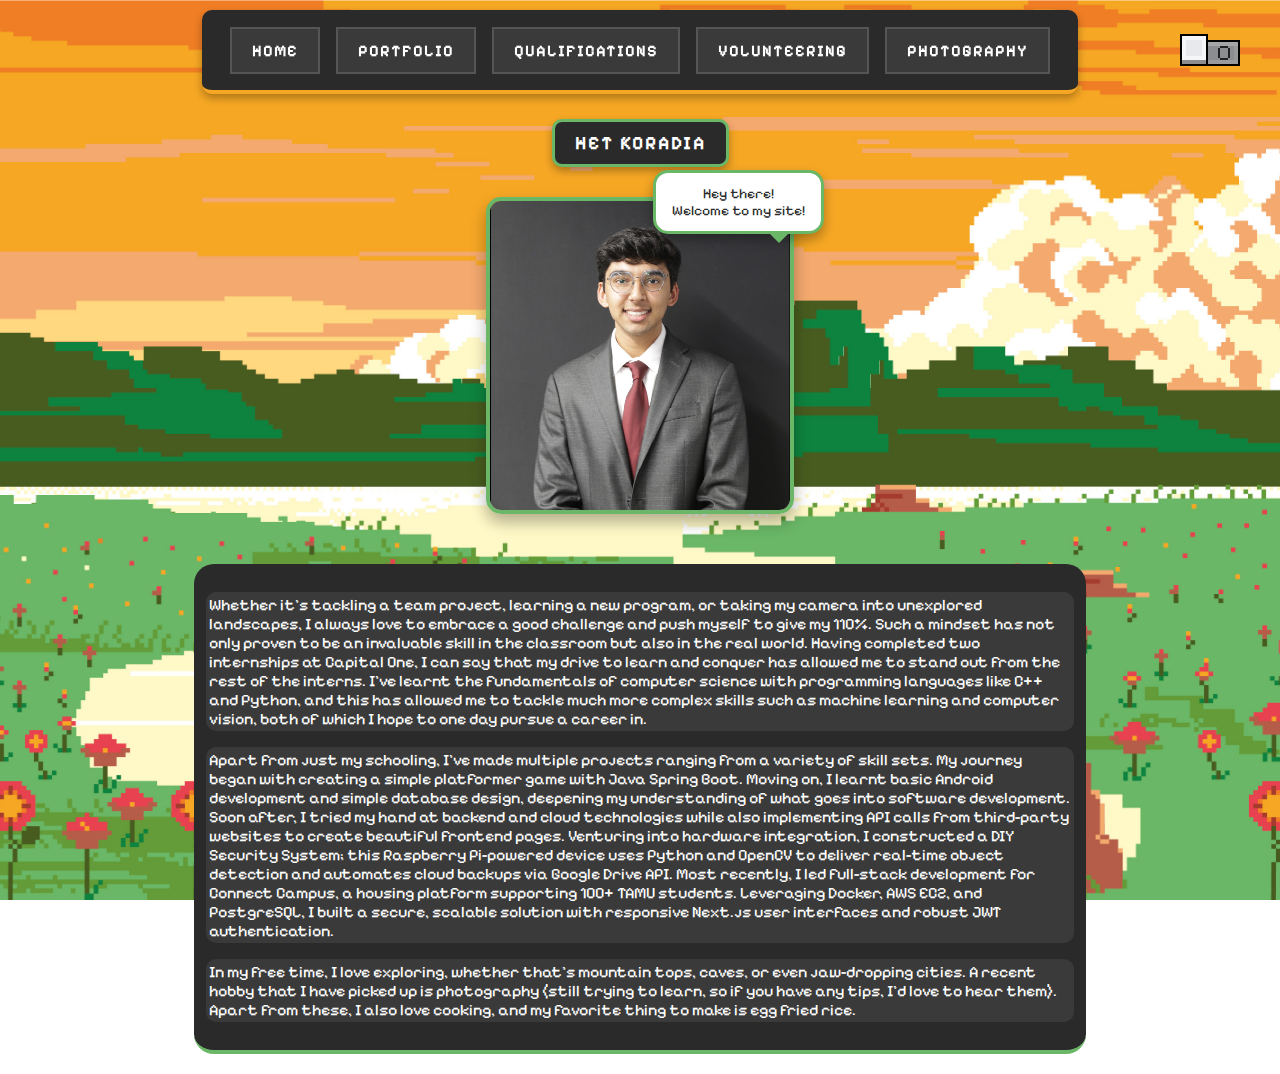
<file: index.html>
<!DOCTYPE HTML PUBLIC "-//W3C//DTD HTML 4.01 Transitional//EN">
<html>

<head>
  <title>Het's Website</title>
  <meta http-equiv="Content-Type" content="text/html; charset=iso-8859-1">
  <link rel="stylesheet" type="text/css" href="styles.css">
</head>

<body class="home">
  <div class="nav-toggle">
    <nav>
      <ul>
        <li><a href="index.html">Home</a></li>
        <li><a href="projects.html">Portfolio</a></li>
        <li><a href="resume.html">Qualifications</a></li>
        <li><a href="volunteering.html">Volunteering</a></li>
        <li><a href="photos.html">Photography</a></li>
      </ul>
    </nav>

    <label class="switch">
      <input class="toggle" type="checkbox" />
      <span class="slider"></span>
      <span class="card-side"></span>
    </label>
  </div>

  <div>
    <h3>Het Koradia</h3>
    <img src="images/pfp.jpg" alt="Het Koradia" width="500" height="auto" class="pfp">
    <div class="text-bubble">Hey there! <br>Welcome to my site!</div>
  </div>
  <div class="about-me">
    <p>
      Whether it's tackling a team project, learning a new program, or taking my camera into unexplored landscapes, I always love to embrace a good challenge and push myself to give my 110%.
      Such a mindset has not only proven to be an invaluable skill in the classroom but also in the real world.
      Having completed two internships at Capital One, I can say that my drive to learn and conquer has allowed me to stand out from the rest of the interns.
      I've learnt the fundamentals of computer science with programming languages like C++ and Python, and this has allowed me to tackle much more complex skills such as machine learning and computer vision, both of which I hope to one day pursue a career in.
    </p>
    <p>
      Apart from just my schooling, I've made multiple projects ranging from a variety of skill sets.
      My journey began with creating a simple platformer game with Java Spring Boot.
      Moving on, I learnt basic Android development and simple database design, deepening my understanding of what goes into software development.
      Soon after, I tried my hand at backend and cloud technologies while also implementing API calls from third-party websites to create beautiful frontend pages.
      Venturing into hardware integration, I constructed a DIY Security System; this Raspberry Pi-powered device uses Python and OpenCV to deliver real-time object detection and automates cloud backups via Google Drive API.
      Most recently, I led full-stack development for Connect Campus, a housing platform supporting 100+ TAMU students.
      Leveraging Docker, AWS EC2, and PostgreSQL, I built a secure, scalable solution with responsive Next.js user interfaces and robust JWT authentication.
    </p>
    <p>
      In my free time, I love exploring, whether that's mountain tops, caves, or even jaw-dropping cities.
      A recent hobby that I have picked up is photography (still trying to learn, so if you have any tips, I'd love to hear them).
      Apart from these, I also love cooking, and my favorite thing to make is egg fried rice.
    </p>
  </div>

</body>

</html>
</file>
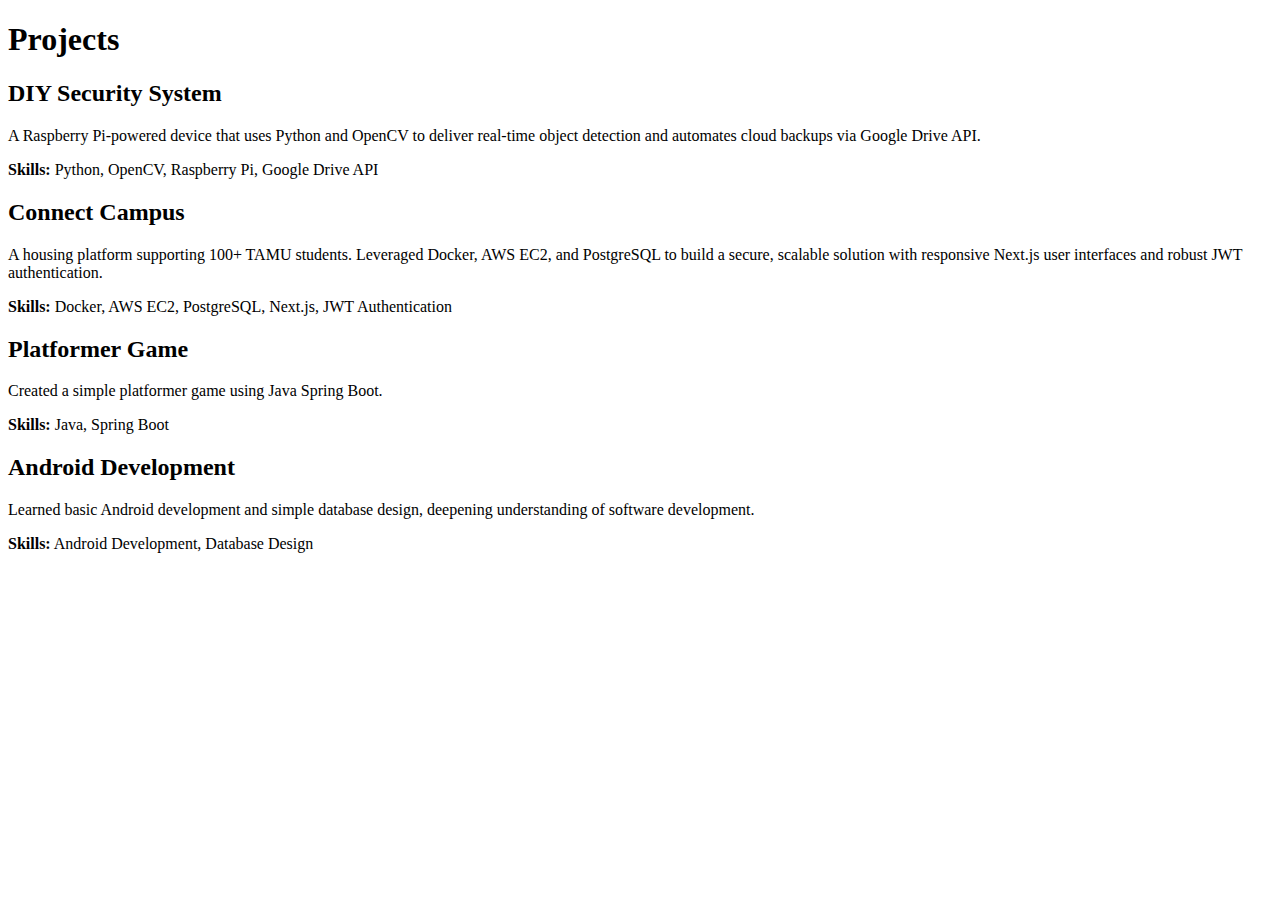
<file: projects.html>
<!DOCTYPE html>
<html>

<head>
  <title>Projects</title>
  <meta charset="UTF-8">
</head>

<body>
  <h1>Projects</h1>

  <section>
    <h2>DIY Security System</h2>
    <p>
      A Raspberry Pi-powered device that uses Python and OpenCV to deliver real-time object detection and automates cloud backups via Google Drive API.
    </p>
    <p><strong>Skills:</strong> Python, OpenCV, Raspberry Pi, Google Drive API</p>
  </section>

  <section>
    <h2>Connect Campus</h2>
    <p>
      A housing platform supporting 100+ TAMU students. Leveraged Docker, AWS EC2, and PostgreSQL to build a secure, scalable solution with responsive Next.js user interfaces and robust JWT authentication.
    </p>
    <p><strong>Skills:</strong> Docker, AWS EC2, PostgreSQL, Next.js, JWT Authentication</p>
  </section>

  <section>
    <h2>Platformer Game</h2>
    <p>
      Created a simple platformer game using Java Spring Boot.
    </p>
    <p><strong>Skills:</strong> Java, Spring Boot</p>
  </section>

  <section>
    <h2>Android Development</h2>
    <p>
      Learned basic Android development and simple database design, deepening understanding of software development.
    </p>
    <p><strong>Skills:</strong> Android Development, Database Design</p>
  </section>

</body>

</html>
</file>
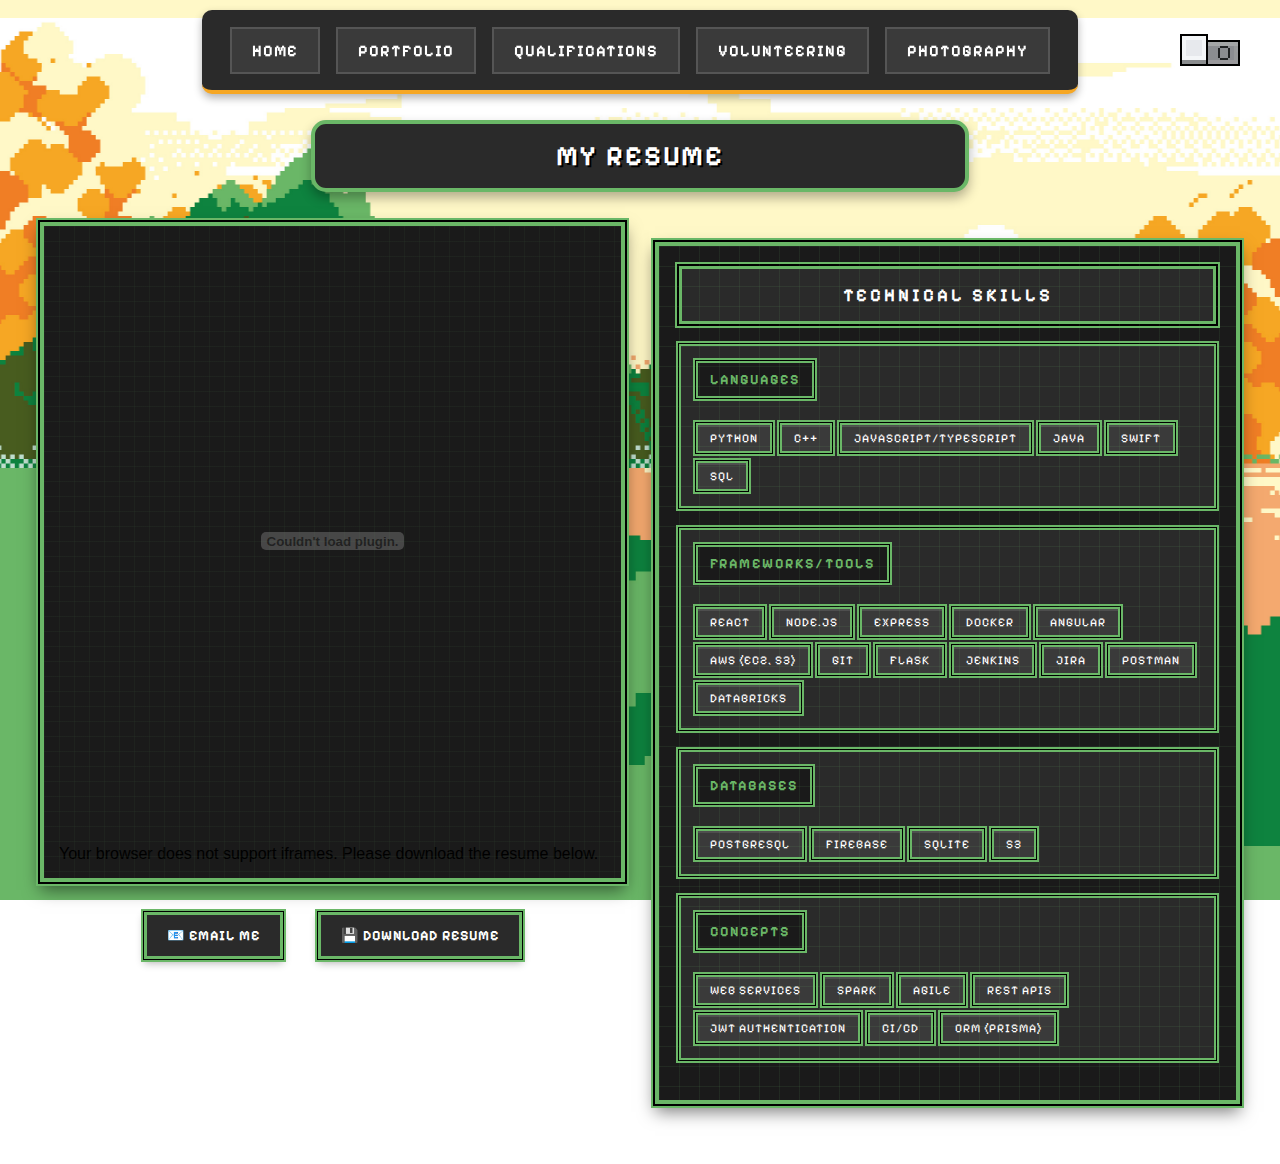
<file: resume.html>
<!DOCTYPE html>
<html>

<head>
  <title>Resume</title>
  <meta charset="UTF-8">
  <link rel="stylesheet" type="text/css" href="styles.css">
</head>

<body class="resume">
  <div class="nav-toggle">
    <nav>
      <ul>
        <li><a href="index.html">Home</a></li>
        <li><a href="projects.html">Portfolio</a></li>
        <li><a href="resume.html">Qualifications</a></li>
        <li><a href="volunteering.html">Volunteering</a></li>
        <li><a href="photos.html">Photography</a></li>
      </ul>
    </nav>

    <label class="switch">
      <input class="toggle" type="checkbox" />
      <span class="slider"></span>
      <span class="card-side"></span>
    </label>
  </div>

  <div class="resume-container">
    <h1 class="resume-title">My Resume</h1>

    <div class="resume-content">
      <div class="resume-pdf-section">
        <div class="pdf-container">
          <embed src="Resume.pdf" width="100%" height="600px">
            Your browser does not support iframes. Please download the resume below.
          </embed>
        </div>

        <div class="resume-actions">
          <button class="pixel-button secondary">
            <a href="mailto:your-email@example.com">📧 Email Me</a>
          </button>
          <button class="pixel-button secondary">
            <a href="Resume.pdf" download="Resume.pdf">💾 Download Resume</a>
          </button>
        </div>
      </div>

      <div class="pixel-skills">
        <h2 class="pixel-title">Technical Skills</h2>
        <div class="pixel-group">
          <h3 class="pixel-subtitle">Languages</h3>
          <div class="pixel-list">
            <span class="pixel-box">Python</span>
            <span class="pixel-box">C++</span>
            <span class="pixel-box">JavaScript/TypeScript</span>
            <span class="pixel-box">Java</span>
            <span class="pixel-box">Swift</span>
            <span class="pixel-box">SQL</span>
          </div>
        </div>
        <div class="pixel-group">
          <h3 class="pixel-subtitle">Frameworks/Tools</h3>
          <div class="pixel-list">
            <span class="pixel-box">React</span>
            <span class="pixel-box">Node.js</span>
            <span class="pixel-box">Express</span>
            <span class="pixel-box">Docker</span>
            <span class="pixel-box">Angular</span>
            <span class="pixel-box">AWS (EC2, S3)</span>
            <span class="pixel-box">Git</span>
            <span class="pixel-box">Flask</span>
            <span class="pixel-box">Jenkins</span>
            <span class="pixel-box">Jira</span>
            <span class="pixel-box">Postman</span>
            <span class="pixel-box">Databricks</span>
          </div>
        </div>
        <div class="pixel-group">
          <h3 class="pixel-subtitle">Databases</h3>
          <div class="pixel-list">
            <span class="pixel-box">PostgreSQL</span>
            <span class="pixel-box">Firebase</span>
            <span class="pixel-box">SQLite</span>
            <span class="pixel-box">S3</span>
          </div>
        </div>
        <div class="pixel-group">
          <h3 class="pixel-subtitle">Concepts</h3>
          <div class="pixel-list">
            <span class="pixel-box">Web Services</span>
            <span class="pixel-box">Spark</span>
            <span class="pixel-box">Agile</span>
            <span class="pixel-box">REST APIs</span>
            <span class="pixel-box">JWT Authentication</span>
            <span class="pixel-box">CI/CD</span>
            <span class="pixel-box">ORM (Prisma)</span>
          </div>
        </div>
      </div>
    </div>

</body>

</html>
</file>
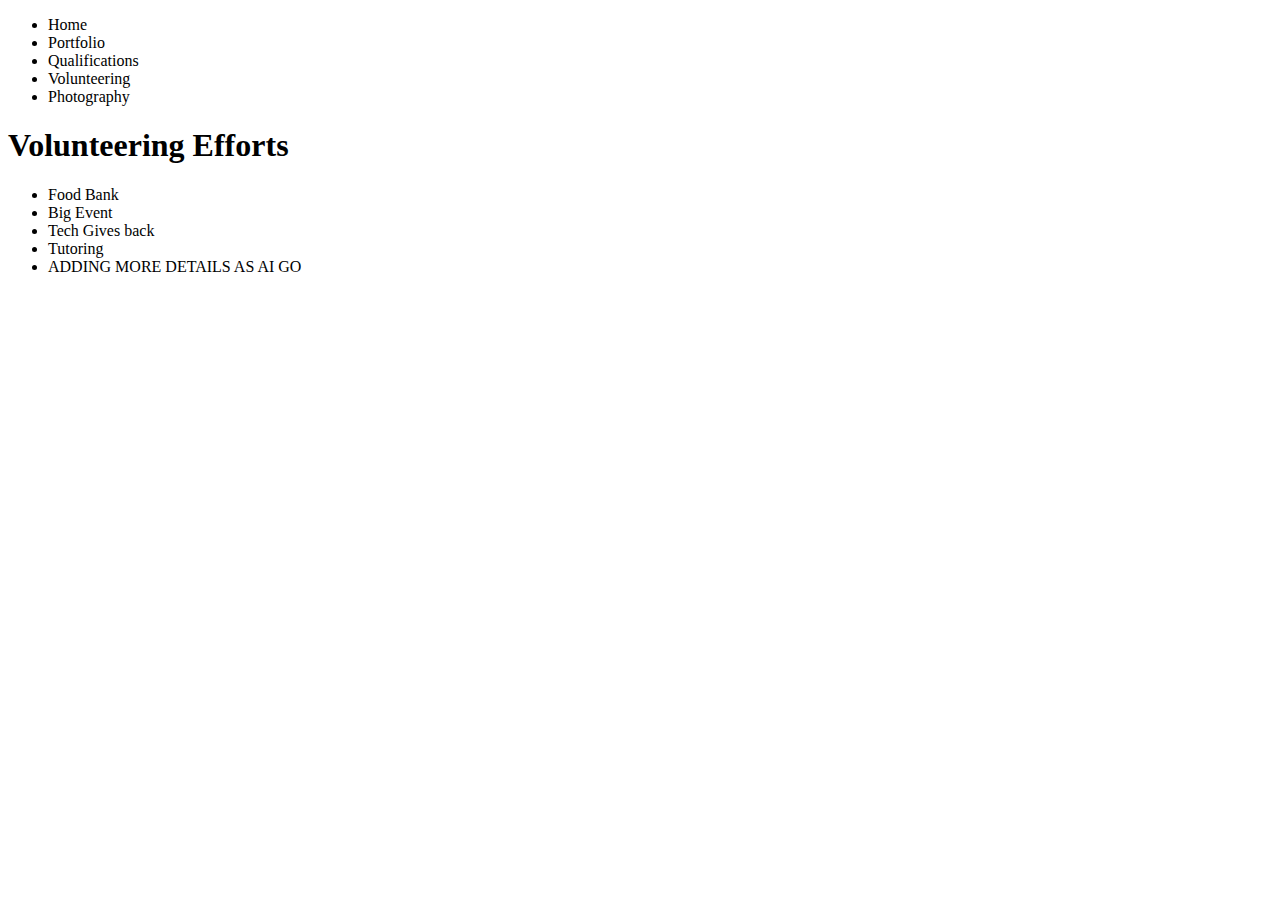
<file: volunteering.html>
<!DOCTYPE html>
<html>

<head>
  <title>Volunteering</title>
  <meta charset="UTF-8">
</head>

<body>
  <nav>
    <ul>
      <li>Home</li>
      <li>Portfolio</li>
      <li>Qualifications</li>
      <li>Volunteering</li>
      <li>Photography</li>
    </ul>
  </nav>
  <h1>Volunteering Efforts</h1>
  <ul>
    <li>Food Bank</li>
    <li>Big Event</li>
    <li>Tech Gives back</li>
    <li>Tutoring</li>
    <li>ADDING MORE DETAILS AS AI GO</li>

  </ul>
</body>

</html>
</file>
<file: styles.css>
@font-face {
  font-family: "Pixel";
  src: url("images/Pixelify_Sans/PixelifySans-VariableFont_wght.ttf");
}
body {
  background-size: cover;
  background-position: center;
  background-attachment: fixed;
  background-repeat: no-repeat;
  min-height: 100vh;
  margin: 0;
  padding: 80px 20px 20px 20px;
  font-family: Arial, sans-serif;
}

/* Home page background */
body.home {
  background-image: url("images/homeBG.jpg");
  display: flex;
  flex-direction: column;
  align-items: center;
  justify-content: center;
}

/* Projects page background */
body.projects {
  background-image: url("images/projectBG.jpg");
}

/* Resume page background */
body.resume {
  background-image: url("images/resumeBG.jpg");
}

/* Volunteering page background */
body.volunteering {
  background-image: url("images/volunteeringBG.jpg");
}

/* Photos page background */
body.photos {
  background-image: url("images/homeBG.jpg");
}

div.nav-toggle {
  position: fixed;
  top: 40px;
  right: 40px;
  z-index: 1001;
}

div.about-me {
  background-color: #2a2a2a;
  border-bottom: 4px solid #6ab767;
  width: 70%;
  padding: 12px;
  margin-top: 10px;
  border-radius: 20px;
}

p {
  background-color: #3a3a3a;
  font-family: "Pixel";
  color: #ffffff;
  padding: 3px;
  border-radius: 10px;
}

/* Profile Image Styling */
.pfp {
  border: 4px solid #6ab767;
  border-radius: 15px;
  box-shadow: 0 8px 16px rgba(0, 0, 0, 0.3);
  image-rendering: pixelated;
  image-rendering: -moz-crisp-edges;
  image-rendering: crisp-edges;
  max-width: 300px;
  height: auto;
  margin: 20px 0;
  transition: transform 0.3s ease, box-shadow 0.3s ease;
}

.pfp:hover {
  transform: scale(1.05);
  box-shadow: 0 12px 24px rgba(106, 183, 103, 0.4);
}

/* Profile Section Container */
div:has(.pfp) {
  display: flex;
  flex-direction: column;
  align-items: center;
  text-align: center;
  margin: 20px 0;
  position: relative;
}

div:has(.pfp) h3 {
  font-family: "Pixel", monospace;
  color: #ffffff;
  background-color: #2a2a2a;
  padding: 10px 20px;
  border: 3px solid #6ab767;
  border-radius: 10px;
  margin-bottom: 10px;
  text-transform: uppercase;
  letter-spacing: 2px;
  box-shadow: 0 4px 8px rgba(0, 0, 0, 0.3);
}

/* Text Bubble */
.text-bubble {
  position: absolute;
  top: 70px;
  right: -30px;
  background-color: #ffffff;
  border: 3px solid #6ab767;
  border-radius: 15px;
  padding: 12px 16px;
  font-family: "Pixel", monospace;
  font-size: 14px;
  color: #2a2a2a;
  box-shadow: 0 6px 12px rgba(0, 0, 0, 0.3);
  max-width: 300px;
  text-align: center;
  z-index: 11;
  animation: float 2s ease-in-out infinite;
}

/* Speech bubble tail */
.text-bubble::after {
  content: "";
  position: absolute;
  bottom: -12px;
  right: 30px;
  width: 0;
  height: 0;
  border-left: 12px solid transparent;
  border-right: 12px solid transparent;
  border-top: 12px solid #6ab767;
}

.text-bubble::before {
  content: "";
  position: absolute;
  bottom: -8px;
  right: 32px;
  width: 0;
  height: 0;
  border-left: 10px solid transparent;
  border-right: 10px solid transparent;
  border-top: 10px solid #ffffff;
}

/* Floating animation */
@keyframes float {
  0%,
  100% {
    transform: translateY(0px);
  }
  50% {
    transform: translateY(-5px);
  }
}

/* Common Page Styling */
h1 {
  font-family: "Pixel", monospace;
  color: #ffffff;
  background-color: #2a2a2a;
  padding: 15px 25px;
  border: 4px solid #6ab767;
  border-radius: 15px;
  text-align: center;
  text-transform: uppercase;
  letter-spacing: 2px;
  box-shadow: 0 6px 12px rgba(0, 0, 0, 0.3);
  margin: 20px auto;
  max-width: 600px;
}

h2 {
  font-family: "Pixel", monospace;
  color: #ffffff;
  background-color: #3a3a3a;
  padding: 10px 20px;
  border: 3px solid #6ab767;
  border-radius: 10px;
  text-transform: uppercase;
  letter-spacing: 1px;
  margin: 15px 0 10px 0;
  box-shadow: 0 4px 8px rgba(0, 0, 0, 0.3);
}

section {
  background-color: #2a2a2a;
  border: 3px solid #6ab767;
  border-radius: 15px;
  padding: 20px;
  margin: 20px 0;
  box-shadow: 0 6px 12px rgba(0, 0, 0, 0.3);
  max-width: 800px;
  margin-left: auto;
  margin-right: auto;
}

ul.community-service {
  list-style: none;
  padding: 0;
}

li.community-service {
  background-color: #3a3a3a;
  color: #ffffff;
  font-family: "Pixel", monospace;
  padding: 10px 15px;
  margin: 8px 0;
  border: 2px solid #6ab767;
  border-radius: 8px;
  box-shadow: 0 2px 4px rgba(0, 0, 0, 0.3);
  transition: all 0.2s ease;
}

li:hover.community-service {
  background-color: #6ab767;
  color: #000000;
  transform: translateX(5px);
}

button {
  background-color: #2a2a2a;
  border: 3px solid #6ab767;
  border-radius: 10px;
  padding: 12px 20px;
  margin: 10px;
  font-family: "Pixel", monospace;
  font-size: 14px;
  font-weight: bold;
  color: #ffffff;
  text-transform: uppercase;
  letter-spacing: 1px;
  cursor: pointer;
  transition: all 0.3s ease;
  box-shadow: 0 4px 8px rgba(0, 0, 0, 0.3);
}

button:hover {
  background-color: #6ab767;
  color: #000000;
  transform: translateY(-2px);
  box-shadow: 0 6px 12px rgba(106, 183, 103, 0.4);
}

button a {
  color: inherit;
  text-decoration: none;
}

iframe {
  border: 3px solid #6ab767;
  border-radius: 10px;
  box-shadow: 0 6px 12px rgba(0, 0, 0, 0.3);
  margin: 20px 0;
}
/* Pixel-style Navigation Bar */
nav {
  position: fixed;
  top: 10px;
  left: 50%;
  transform: translateX(-50%);
  background-color: #2a2a2a;
  border-bottom: 4px solid #f6a724;
  padding: 10px 20px;
  margin: 0;
  z-index: 1000;
  box-shadow: 0 4px 8px rgba(0, 0, 0, 0.3);
  width: fit-content;
  border-radius: 10px;
}

nav ul {
  list-style: none;
  margin: 0;
  padding: 0;
  display: flex;
  justify-content: center;
  align-items: center;
  height: 60px;
}

nav li {
  margin: 0 8px;
}

nav a {
  display: block;
  padding: 12px 20px;
  text-decoration: none;
  font-family: "Pixel", monospace;
  font-size: 16px;
  font-weight: bold;
  color: #ffffff;
  background-color: #3a3a3a;
  border: 2px solid #555555;
  transition: all 0.2s ease;
  text-transform: uppercase;
  letter-spacing: 1px;
}

nav a:hover {
  background-color: #f6a724;
  color: #000000;
  border-color: #f6a724;
  transform: translateY(-2px);
  box-shadow: 0 4px 8px rgba(246, 167, 36, 0.3);
}

nav a:active {
  transform: translateY(0);
  box-shadow: 0 2px 4px rgba(246, 167, 36, 0.3);
}

/* Responsive design for smaller screens */
@media (max-width: 768px) {
  nav ul {
    flex-wrap: wrap;
    height: auto;
    padding: 10px 0;
  }

  nav li {
    margin: 4px;
  }

  nav a {
    padding: 8px 12px;
    font-size: 14px;
  }

  body {
    padding-top: 100px;
  }

  div.nav-toggle {
    top: 10px;
    right: 10px;
  }

  .pfp {
    max-width: 250px;
  }

  div.about-me {
    width: 90%;
  }

  .text-bubble {
    top: -60px;
    right: -10px;
    font-size: 12px;
    max-width: 150px;
    padding: 8px 12px;
  }
}

.switch {
  position: relative;
  display: flex;
  flex-direction: column;
  justify-content: center;
  align-items: center;
  gap: 30px;
  width: 60px;
  height: 26px;
}

.toggle {
  opacity: 0;
  width: 0;
  height: 0;
}

.slider {
  image-rendering: pixelated;
  position: absolute;
  cursor: pointer;
  top: 0;
  left: 0;
  right: 0;
  bottom: 0;
  background: url([data-uri]);
  background-size: 100% 100%;
  transition: 0.3s;
}

.slider:before {
  box-sizing: border-box;
  position: absolute;
  content: "";
  height: 32px;
  width: 28px;
  bottom: 0px;
  background: url([data-uri]);
  background-size: 28px 32px;
  transition: 0.3s;
}

.toggle:checked + .slider {
  background: url([data-uri]);
  background-size: 100% 100%;
}

.toggle:checked + .slider:before {
  transform: translateX(32px);
}

/* Pixelated Skills Section */
.pixel-skills {
  background-color: #1a1a1a;
  border: 4px solid #6ab767;
  border-radius: 0;
  padding: 20px;
  margin: 20px auto;
  max-width: 900px;
  box-shadow: 0 0 0 2px #000000, 0 0 0 4px #6ab767,
    0 8px 16px rgba(0, 0, 0, 0.5);
  image-rendering: pixelated;
  image-rendering: -moz-crisp-edges;
  image-rendering: crisp-edges;
}

.pixel-title {
  font-family: "Pixel", monospace;
  color: #ffffff;
  background-color: #2a2a2a;
  padding: 15px 20px;
  border: 3px solid #6ab767;
  border-radius: 0;
  text-align: center;
  text-transform: uppercase;
  letter-spacing: 3px;
  box-shadow: 0 0 0 2px #000000, 0 0 0 4px #6ab767;
  margin: 0 0 20px 0;
  font-size: 18px;
  image-rendering: pixelated;
  image-rendering: -moz-crisp-edges;
  image-rendering: crisp-edges;
}

.pixel-group {
  margin: 20px 0;
  background-color: #2a2a2a;
  border: 2px solid #6ab767;
  border-radius: 0;
  padding: 15px;
  box-shadow: 0 0 0 1px #000000, 0 0 0 3px #6ab767;
  image-rendering: pixelated;
  image-rendering: -moz-crisp-edges;
  image-rendering: crisp-edges;
}

.pixel-subtitle {
  font-family: "Pixel", monospace;
  color: #6ab767;
  background-color: #1a1a1a;
  padding: 8px 12px;
  border: 2px solid #6ab767;
  border-radius: 0;
  text-transform: uppercase;
  letter-spacing: 2px;
  margin: 0 0 15px 0;
  font-size: 14px;
  display: inline-block;
  box-shadow: 0 0 0 1px #000000, 0 0 0 3px #6ab767;
  image-rendering: pixelated;
  image-rendering: -moz-crisp-edges;
  image-rendering: crisp-edges;
}

.pixel-list {
  display: flex;
  flex-wrap: wrap;
  gap: 8px;
  margin-top: 10px;
}

.pixel-box {
  font-family: "Pixel", monospace;
  color: #ffffff;
  background-color: #3a3a3a;
  border: 2px solid #6ab767;
  border-radius: 0;
  padding: 6px 12px;
  font-size: 12px;
  text-transform: uppercase;
  letter-spacing: 1px;
  display: inline-block;
  box-shadow: 0 0 0 1px #000000, 0 0 0 3px #6ab767,
    inset 0 2px 0 rgba(255, 255, 255, 0.1);
  transition: all 0.2s ease;
  image-rendering: pixelated;
  image-rendering: -moz-crisp-edges;
  image-rendering: crisp-edges;
  position: relative;
}

.pixel-box:hover {
  background-color: #6ab767;
  color: #000000;
  transform: translateY(-2px);
  box-shadow: 0 0 0 1px #000000, 0 0 0 3px #6ab767,
    0 4px 8px rgba(106, 183, 103, 0.4), inset 0 2px 0 rgba(255, 255, 255, 0.2);
}

.pixel-box:active {
  transform: translateY(0);
  box-shadow: 0 0 0 1px #000000, 0 0 0 3px #6ab767,
    inset 0 2px 0 rgba(0, 0, 0, 0.2);
}

/* Pixelated grid pattern overlay */
.pixel-skills::before {
  content: "";
  position: absolute;
  top: 0;
  left: 0;
  right: 0;
  bottom: 0;
  background-image: linear-gradient(
      rgba(106, 183, 103, 0.1) 1px,
      transparent 1px
    ),
    linear-gradient(90deg, rgba(106, 183, 103, 0.1) 1px, transparent 1px);
  background-size: 20px 20px;
  pointer-events: none;
  z-index: 1;
}

.pixel-skills {
  position: relative;
  z-index: 2;
}

/* Responsive design for pixel skills */
@media (max-width: 768px) {
  .pixel-skills {
    margin: 20px 10px;
    padding: 15px;
  }

  .pixel-title {
    font-size: 16px;
    padding: 12px 15px;
  }

  .pixel-subtitle {
    font-size: 12px;
    padding: 6px 10px;
  }

  .pixel-box {
    font-size: 10px;
    padding: 4px 8px;
  }

  .pixel-list {
    gap: 6px;
  }
}

/* Resume Page Specific Styling */
.resume-container {
  max-width: 1200px;
  margin: 0 auto;
  padding: 20px;
}

.resume-content {
  display: grid;
  grid-template-columns: 1fr 1fr;
  gap: 30px;
  margin-top: 20px;
}

.resume-pdf-section {
  display: flex;
  flex-direction: column;
  gap: 20px;
}

.pdf-container {
  background-color: #1a1a1a;
  border: 4px solid #6ab767;
  border-radius: 0;
  padding: 15px;
  box-shadow: 0 0 0 2px #000000, 0 0 0 4px #6ab767,
    0 8px 16px rgba(0, 0, 0, 0.5);
  image-rendering: pixelated;
  image-rendering: -moz-crisp-edges;
  image-rendering: crisp-edges;
  position: relative;
}

.pdf-container::before {
  content: "";
  position: absolute;
  top: 0;
  left: 0;
  right: 0;
  bottom: 0;
  background-image: linear-gradient(
      rgba(106, 183, 103, 0.05) 1px,
      transparent 1px
    ),
    linear-gradient(90deg, rgba(106, 183, 103, 0.05) 1px, transparent 1px);
  background-size: 15px 15px;
  pointer-events: none;
  z-index: 1;
}

.pdf-container iframe {
  position: relative;
  z-index: 2;
  border: none;
  border-radius: 0;
  box-shadow: none;
  background-color: #ffffff;
}

.resume-actions {
  display: flex;
  gap: 15px;
  justify-content: center;
  flex-wrap: wrap;
}

.pixel-button {
  font-family: "Pixel", monospace;
  font-size: 14px;
  font-weight: bold;
  text-transform: uppercase;
  letter-spacing: 1px;
  padding: 12px 20px;
  border: 3px solid #6ab767;
  border-radius: 0;
  cursor: pointer;
  transition: all 0.3s ease;
  box-shadow: 0 0 0 1px #000000, 0 0 0 3px #6ab767, 0 4px 8px rgba(0, 0, 0, 0.3);
  image-rendering: pixelated;
  image-rendering: -moz-crisp-edges;
  image-rendering: crisp-edges;
  position: relative;
  overflow: hidden;
}

.pixel-button.primary {
  background-color: #6ab767;
  color: #000000;
}

.pixel-button.primary:hover {
  background-color: #5aa55a;
  transform: translateY(-2px);
  box-shadow: 0 0 0 1px #000000, 0 0 0 3px #5aa55a,
    0 6px 12px rgba(90, 165, 90, 0.4);
}

.pixel-button.secondary {
  background-color: #2a2a2a;
  color: #ffffff;
}

.pixel-button.secondary:hover {
  background-color: #6ab767;
  color: #000000;
  transform: translateY(-2px);
  box-shadow: 0 0 0 1px #000000, 0 0 0 3px #6ab767,
    0 6px 12px rgba(106, 183, 103, 0.4);
}

.pixel-button:active {
  transform: translateY(0);
  box-shadow: 0 0 0 1px #000000, 0 0 0 3px #6ab767,
    inset 0 2px 0 rgba(0, 0, 0, 0.2);
}

.pixel-button a {
  color: inherit;
  text-decoration: none;
  display: block;
}

/* Pixelated button press effect */
.pixel-button::before {
  content: "";
  position: absolute;
  top: 0;
  left: -100%;
  width: 100%;
  height: 100%;
  background: linear-gradient(
    90deg,
    transparent,
    rgba(255, 255, 255, 0.2),
    transparent
  );
  transition: left 0.5s;
}

.pixel-button:hover::before {
  left: 100%;
}

/* Resume page specific h1 styling */
.resume-container h1 {
  text-align: center;
  margin-bottom: 30px;
  font-size: 28px;
  /* background: linear-gradient(45deg, #6ab767, #5aa55a);
  -webkit-background-clip: text;
  -webkit-text-fill-color: transparent;
  background-clip: text; */
  text-shadow: 2px 2px 0px #000000;
}

/* Responsive design for resume page */
@media (max-width: 1024px) {
  .resume-content {
    grid-template-columns: 1fr;
    gap: 20px;
  }

  .resume-pdf-section {
    order: 1;
  }

  .pixel-skills {
    order: 2;
  }
}

@media (max-width: 768px) {
  .resume-container {
    padding: 10px;
  }

  .resume-content {
    gap: 15px;
  }

  .pdf-container {
    padding: 10px;
  }

  .pdf-container iframe {
    height: 500px;
  }

  .resume-actions {
    flex-direction: column;
    align-items: center;
  }

  .pixel-button {
    width: 100%;
    max-width: 300px;
  }

  .resume-container h1 {
    font-size: 24px;
  }
}

@media (max-width: 480px) {
  .pdf-container iframe {
    height: 400px;
  }

  .pixel-button {
    font-size: 12px;
    padding: 10px 15px;
  }
}

/* Photography Gallery Styling */
.photo-gallery {
  width: 100%;
  margin: 0;
  padding: 0;
  overflow: hidden;
  position: relative;
  height: 160vh;
  min-height: 1000px;
  display: flex;
  flex-direction: column;
}

.carousel-track {
  display: flex;
  gap: 0;
  animation: scroll 40s linear infinite;
  width: max-content;
  height: 50%;
}

.carousel-track.reverse {
  animation: scroll-reverse 40s linear infinite;
}

.carousel-track.paused {
  animation-play-state: paused;
}

@keyframes scroll {
  0% {
    transform: translateX(0);
  }
  100% {
    transform: translateX(-50%);
  }
}

@keyframes scroll-reverse {
  0% {
    transform: translateX(-50%);
  }
  100% {
    transform: translateX(0);
  }
}

.photo-item {
  position: relative;
  cursor: pointer;
  transition: all 0.3s ease;
  overflow: hidden;
  flex-shrink: 0;
  width: 33.33vw;
  min-width: 300px;
  height: 100%;
}

.photo-item:hover {
  transform: scale(1.02);
}

.photo-item img {
  width: 100%;
  height: 100%;
  object-fit: cover;
  transition: transform 0.3s ease;
  display: block;
}

.photo-item:hover img {
  transform: scale(1.05);
}

/* Lightbox Modal */
.lightbox {
  display: none;
  position: fixed;
  z-index: 9999;
  left: 0;
  top: 0;
  width: 100%;
  height: 100%;
  background-color: rgba(0, 0, 0, 0.9);
  backdrop-filter: blur(5px);
}

.lightbox.active {
  display: flex;
  align-items: center;
  justify-content: center;
}

.lightbox img {
  max-width: 90%;
  max-height: 90%;
  object-fit: contain;
  border: 3px solid #6ab767;
  border-radius: 8px;
  box-shadow: 0 8px 32px rgba(106, 183, 103, 0.3);
}

.close-btn {
  position: absolute;
  top: 20px;
  right: 30px;
  color: #ffffff;
  font-size: 40px;
  font-weight: bold;
  cursor: pointer;
  transition: color 0.3s ease;
  z-index: 10000;
}

.close-btn:hover {
  color: #6ab767;
}

.lightbox-nav {
  position: absolute;
  top: 50%;
  width: 100%;
  display: flex;
  justify-content: space-between;
  padding: 0 20px;
  transform: translateY(-50%);
  z-index: 10000;
}

.prev-btn,
.next-btn {
  background-color: rgba(106, 183, 103, 0.8);
  border: 2px solid #6ab767;
  color: #000000;
  font-size: 24px;
  font-weight: bold;
  padding: 10px 15px;
  cursor: pointer;
  transition: all 0.3s ease;
  border-radius: 0;
  font-family: "Pixel", monospace;
}

.prev-btn:hover,
.next-btn:hover {
  background-color: #6ab767;
  transform: scale(1.1);
}

/* Responsive Design for Carousel */
@media (max-width: 768px) {
  .carousel-container {
    padding: 15px;
  }

  .carousel-track {
    gap: 15px;
  }

  .photo-item {
    width: 240px;
    padding: 6px;
  }

  .photo-item img {
    height: 180px;
  }

  .photo-title {
    font-size: 12px;
  }

  .carousel-btn {
    font-size: 16px;
    padding: 8px 12px;
  }

  .play-pause-btn {
    top: 15px;
    right: 15px;
    font-size: 14px;
    padding: 6px 10px;
  }

  .lightbox img {
    max-width: 95%;
    max-height: 80%;
  }

  .close-btn {
    top: 10px;
    right: 15px;
    font-size: 30px;
  }

  .lightbox-nav {
    padding: 0 10px;
  }

  .prev-btn,
  .next-btn {
    font-size: 20px;
    padding: 8px 12px;
  }
}

@media (max-width: 480px) {
  .carousel-container {
    padding: 10px;
  }

  .carousel-track {
    gap: 10px;
  }

  .photo-item {
    width: 200px;
    padding: 5px;
  }

  .photo-item img {
    height: 150px;
  }

  .photo-title {
    font-size: 10px;
  }

  .carousel-btn {
    font-size: 14px;
    padding: 6px 10px;
  }

  .play-pause-btn {
    top: 10px;
    right: 10px;
    font-size: 12px;
    padding: 4px 8px;
  }
}
</file>
